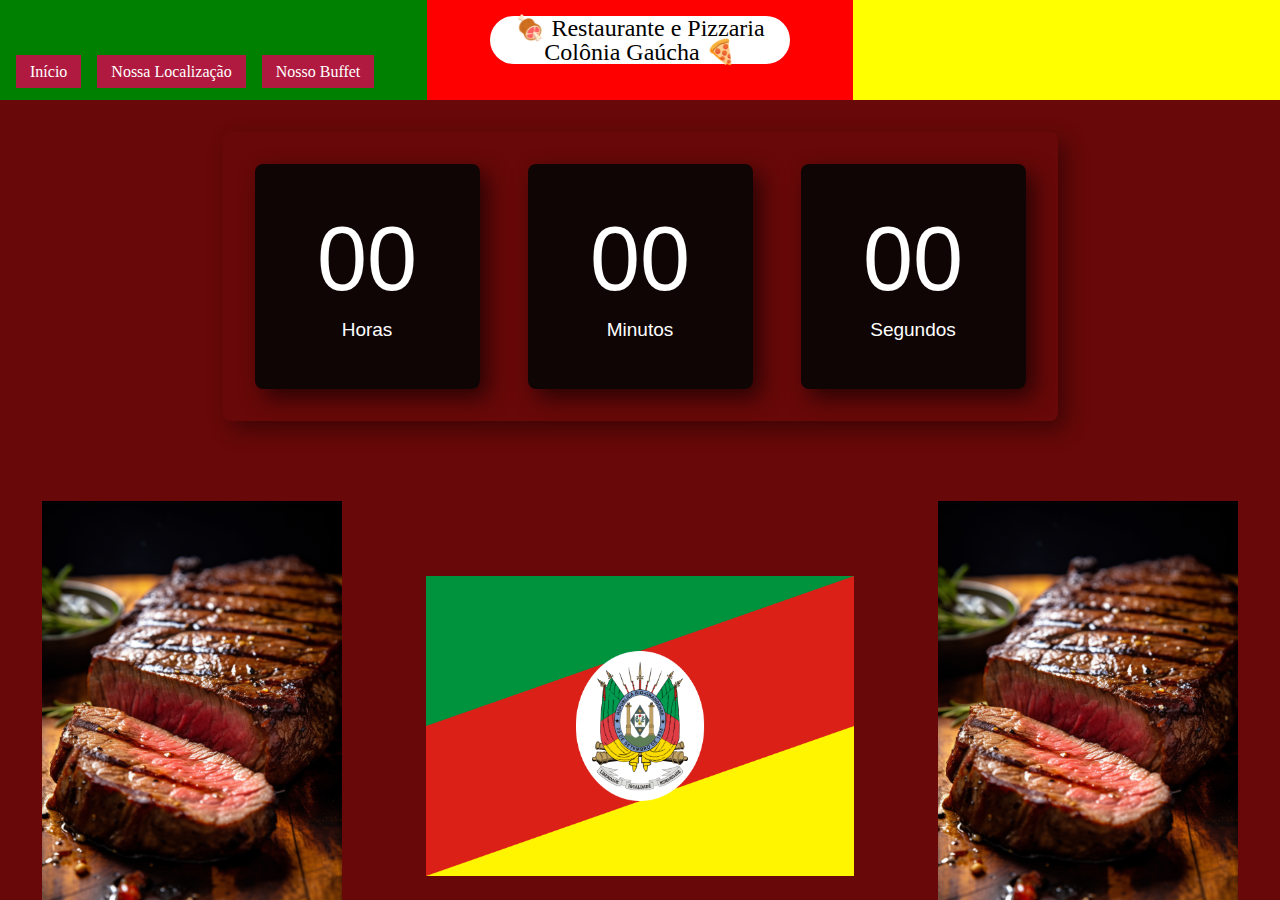
<file: index.html>
<!DOCTYPE html>
<html lang="pt-br">
  <head>
    <meta charset="UTF-8" />
    <meta http-equiv="X-UA-Compatible" content="IE=edge" />
    <meta name="viewport" content="width=device-width, initial-scale=1.0" />
    <link rel="icon" type="image/x-icon" href="favicon.ico" />
    <title>Colônia Gaúcha</title>
    <link rel="stylesheet" href="./assets/styles/reset.css" />
    <link rel="stylesheet" href="./assets/styles/styleIndex.css" />
  </head>
  <body>
    <header>
      <div class="circle">
        <h1 id="unico">
          &#127830; Restaurante e Pizzaria Colônia Gaúcha &#127829;
        </h1>
      </div>
      <div class="dropdown" style="float: left">
        <nav class="dropdown-content" style="left: 0">
          <ul class="links-list">
            <li><a href="inicio.html" target="centro">Início</a></li>
            <li><a href="local.html" target="centro">Nossa Localização</a></li>
            <li><a href="cardapio.html" target="centro">Nosso Buffet</a></li>
          </ul>
        </nav>
      </div>
    </header>
    <main>
      <div class="container">
        <iframe
          src="inicio.html"
          name="centro"
          style="border: none"
          height="auto"
          width="99.8%"
          title="Iframe Centro"
          class="responsive-iframe"
        ></iframe>
      </div>
    </main>
  </body>
</html>
</file>
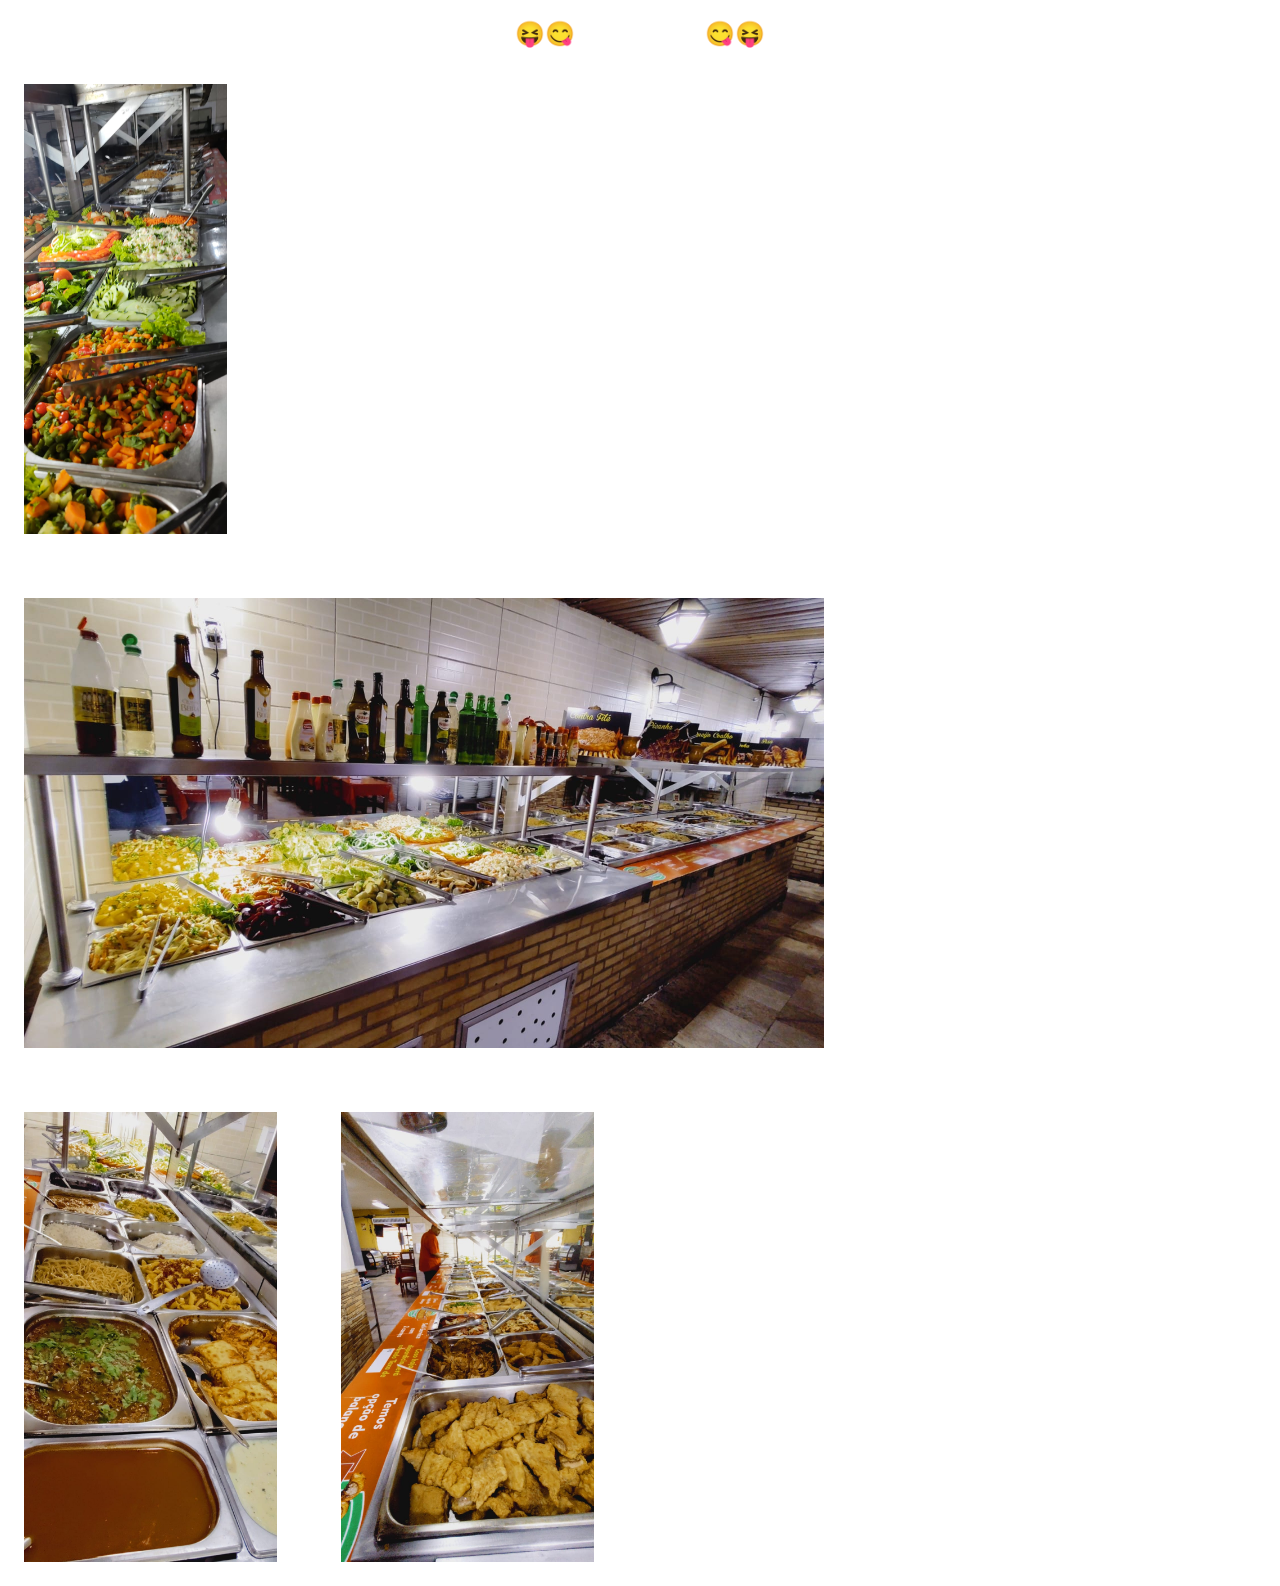
<file: cardapio.html>
<!DOCTYPE html>
<html lang="en">
<head>
    <meta charset="UTF-8">
    <meta name="viewport" content="width=device-width, initial-scale=1.0">
    <title>Document</title>
    <link rel="icon" type="image/x-icon" href="./assets/icon/icone.ico">
    <link rel="stylesheet" href="./assets/styles/styleCardapio.css">
</head>
<body>
    <h2>😝😋Nosso Buffet😋😝</h2>
    <section class="container">
        <img class="buffet2" src="./assets/img/buffet2.jpg" alt="nossobuffet">
        <img class="buffet4" src="./assets/img/buffet4.jpg" alt="nossobuffet">
        <img class="buffet3" src="./assets/img/buffet3.jpg" alt="nossobuffet">
    <img class="buffet1" src="./assets/img/buffet1.jpg" alt="nossobuffet">
</body> 
</html>
</file>
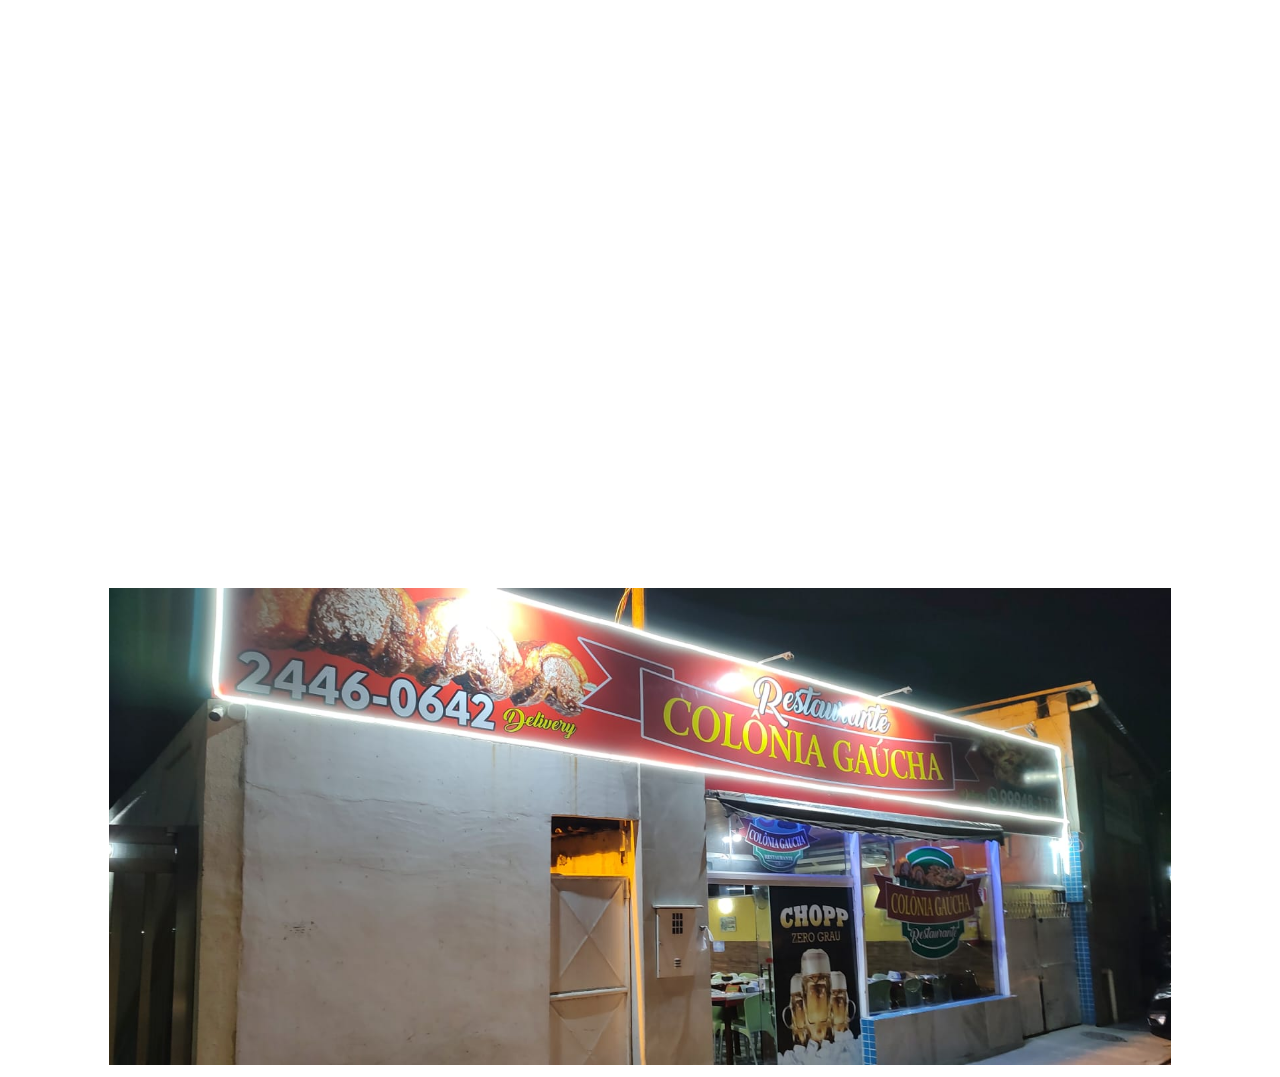
<file: local.html>
<!DOCTYPE html>
<html lang="pt-br">
  <head>
    <meta charset="UTF-8" />
    <meta http-equiv="X-UA-Compatible" content="IE=edge" />
    <meta name="viewport" content="width=device-width, initial-scale=1.0" />
    <link rel="icon" type="image/x-icon" href="./assets/icon/icone.ico" />
    <link rel="stylesheet" href="./assets/styles/styleLocal.css" />
  </head>
  <body>
    <main class="container">
      <div>
          <h2 class="titulo">Nossa localização</h2>
          <iframe
            class="mapa"
            src="https://www.google.com/maps/embed?pb=!1m18!1m12!1m3!1d546.2246151289878!2d-43.393701609462866!3d-22.93008966570463!2m3!1f0!2f0!3f0!3m2!1i1024!2i768!4f13.1!3m3!1m2!1s0x9bd9276a891b8d%3A0xe7afdbb32a9c24b3!2sColônia%20Gaúcha%20Restauranre!5e0!3m2!1spt-BR!2sbr!4v1717289621093!5m2!1spt-BR!2sbr"
            width="100%"
            height="450"
            style="border: 0"
            allowfullscreen=""
            loading="lazy"
            referrerpolicy="no-referrer-when-downgrade"
          >
          </iframe>
        </div>
        
          <h2 class="titulo">Entrada do Estabelecimento</h2>
          <img
            class="imagem-frente"
            src="./assets/img/Imagemfrontalrestaurante.jpg"
            alt="nossa entrada"
          />
        </div>
      </div>
    </main>
    
  </body>
</html>
</file>
<file: assets/styles/styleIndex.css>
.links-list {
  display: flex;
  gap: 16px;
}

.links-list > li > a:hover {
  background-color: pink;
}

.links-list > li > a {
  padding: 8px 14px;
  background-color: rgb(177, 26, 64);
  transition: 0.4s;
  color: white;
}
header {
  background: linear-gradient(
    90deg,
    green 33.33%,
    red 33.33%,
    red 66.66%,
    yellow 66.66%
  );

  text-align: center;
  padding: 16px;
  width: 100%;
  height: 100px;
}
#unico {
  font-size: 24px;
}
footer > p {
  margin: 0px;
}
main {
  text-align: center;
  width: 100%;
}
.circle {
  background-color: white;
  border-radius: 999px;
  width: 300px;
  margin: 0 auto;
  text-align: center;
}
.container {
  position: relative;
  width: 100%;
}
.responsive-iframe {
  position: absolute;
  inset: 0;
  width: 100%;
  height: calc(100svh - 100px);
}
body {
  background-color: rgb(104, 8, 8);
}
</file>
<file: assets/styles/styleCardapio.css>
.container {
  display: flex;
  width: 80%;
  flex-wrap: wrap;
  gap: 32px;
}
.buffet1 {
  height: 450px;
  margin: 16px;
}
.buffet2 {
  height: 450px;
  margin: 16px;
}
.buffet3 {
  height: 450px;
  margin: 16px;
}
.buffet4 {
  height: 450px;
  margin: 16px;
}
body {
  color: white;
  text-align: center;
  font-size: 0 32px;
}
</file>
<file: assets/styles/styleLocal.css>
body {
  color: white;
}

.titulo {
  font-size: clamp(8px, 8vw, 24px);
}

.container {
  padding: 0 8%;
}

.imagem-frente {
  max-width: 100%;
}
</file>
